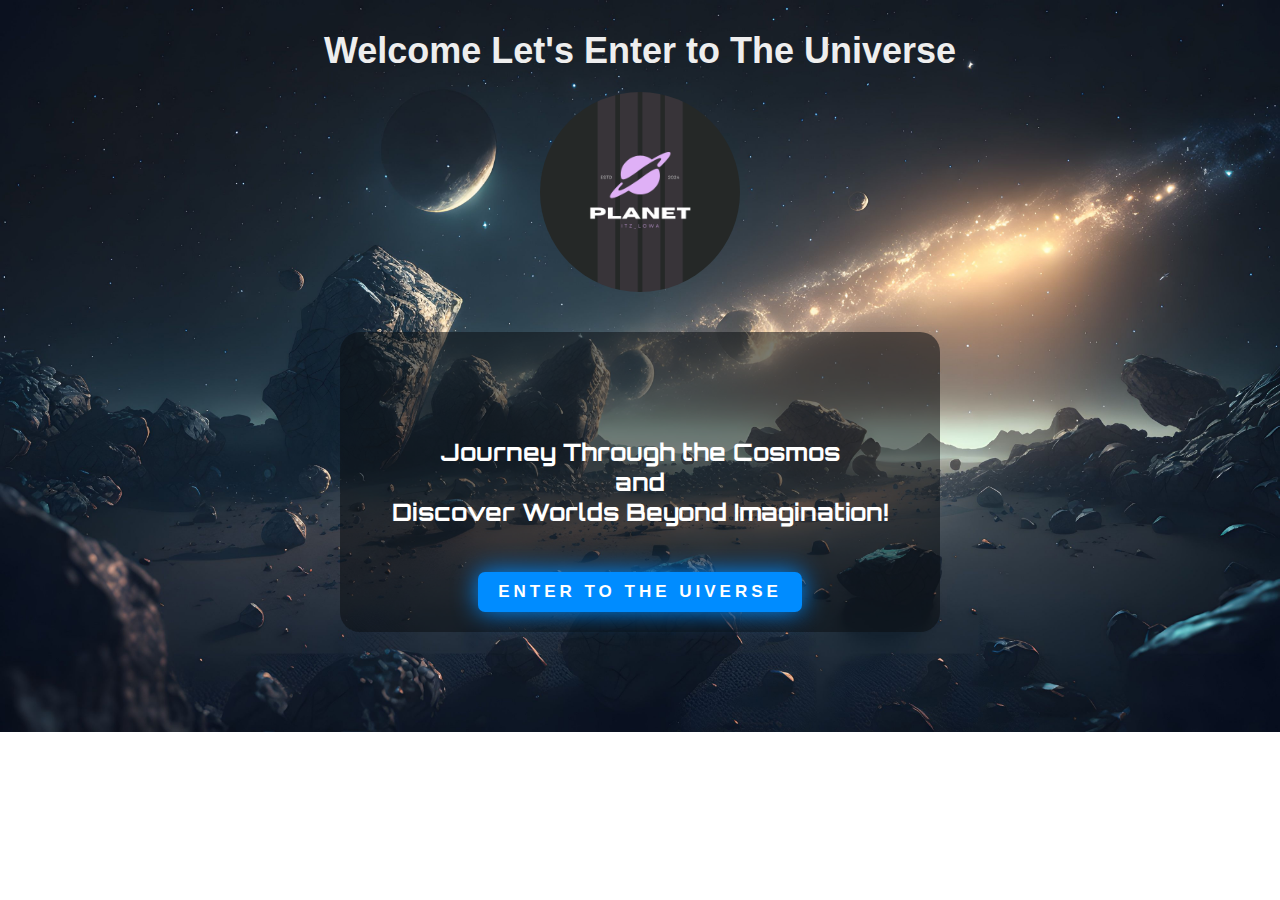
<file: index.html>
<!DOCTYPE html>
<html lang="en">

<head>
    <meta charset="UTF-8">
    <meta name="viewport" content="width=device-width, initial-scale=1.0">
    <title>welcome</title>
    <link rel="stylesheet" href="style.css">
    <link rel="icon" href="Space.png">
    <link rel="preconnect" href="https://fonts.googleapis.com">
    <link rel="preconnect" href="https://fonts.gstatic.com" crossorigin>
    <link href="https://fonts.googleapis.com/css2?family=Orbitron:wght@400..900&display=swap" rel="stylesheet">



    <style>
        @keyframes fadeIn {
            from {
                opacity: 0;
            }

            to {
                opacity: 1;
            }
        }

        .welcomeMsg {
            animation: fadeIn 2s ease-out;
        }

        .body {
            animation: fadeIn 2s ease-out;
        }

        .animate {
            opacity: 0;
            transform: translateY(20px);
            transition: opacity 0.5s ease, transform 0.5s ease;
        }
    </style>





</head>

<body class="body" id="bdy">
    <div class="welcomeMsg">
        <div class="title">Welcome Let's Enter to The Universe
        </div>
        <br>




    </div>
    <br>
    <div class="companylogo">
        <img src="Space.png" alt="space PVT LTD " class="logo">
    </div>

    <div class="home">
        <div class="hometitle">
            <h2>Journey Through the Cosmos <br>and <br>Discover Worlds Beyond Imagination!</h2>
        </div>


    </div>


    <br>

    </div>
    <br><br>
    <div class="buttonUniverse">
        <a href="page.html" id="myLink">

            <button class="shadow__btn" id="enterbtn">
                Enter to the uiverse
            </button>

        </a>

    </div>





    <script>

        window.onload = function () {

            alert("Welcome! This page is not fully responsive. The recommended resolution is 1660*1050. Can't get the best experience with any other resolution");



            var welcomeMsg = document.querySelector('.welcomeMsg');
            welcomeMsg.classList.add('animate');
            welcomeMsg.style.opacity = 1;
            welcomeMsg.style.transform = 'translateY(0)';
        };

    </script>
</body>

</html>
</file>
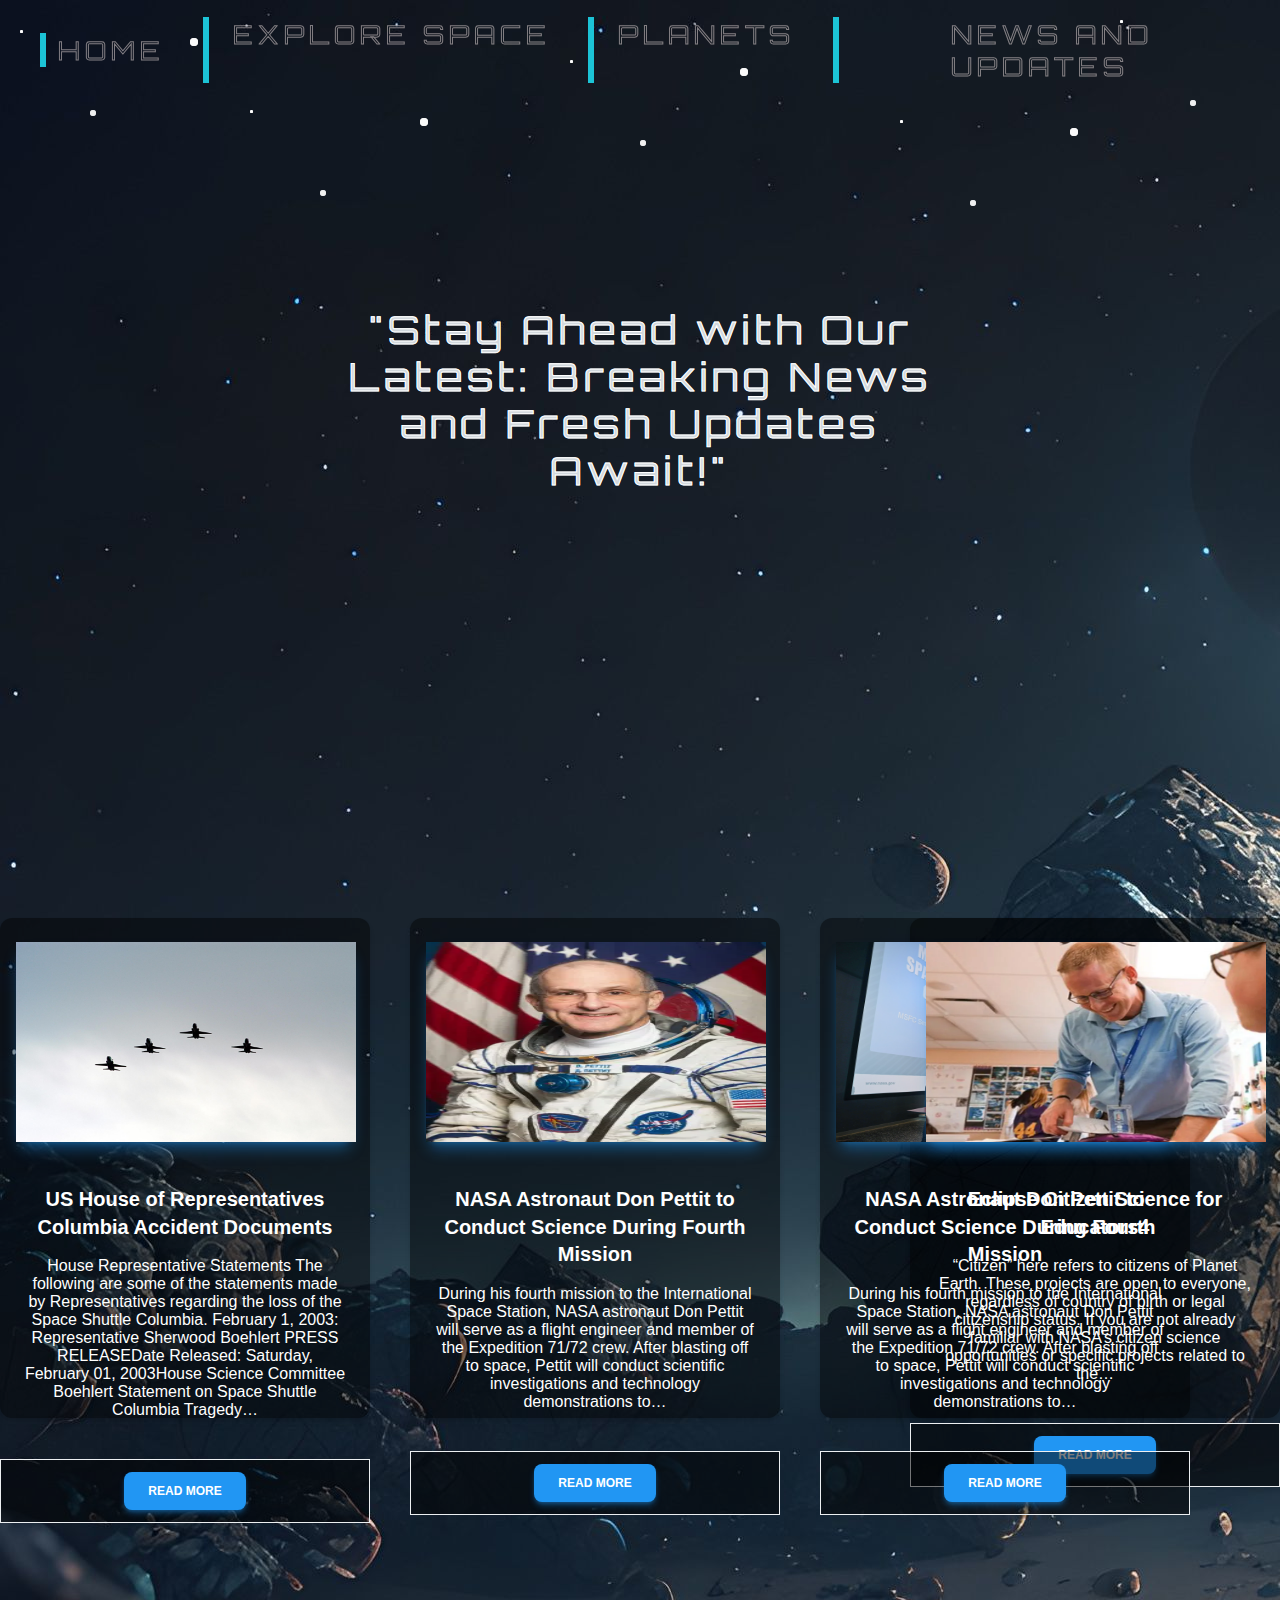
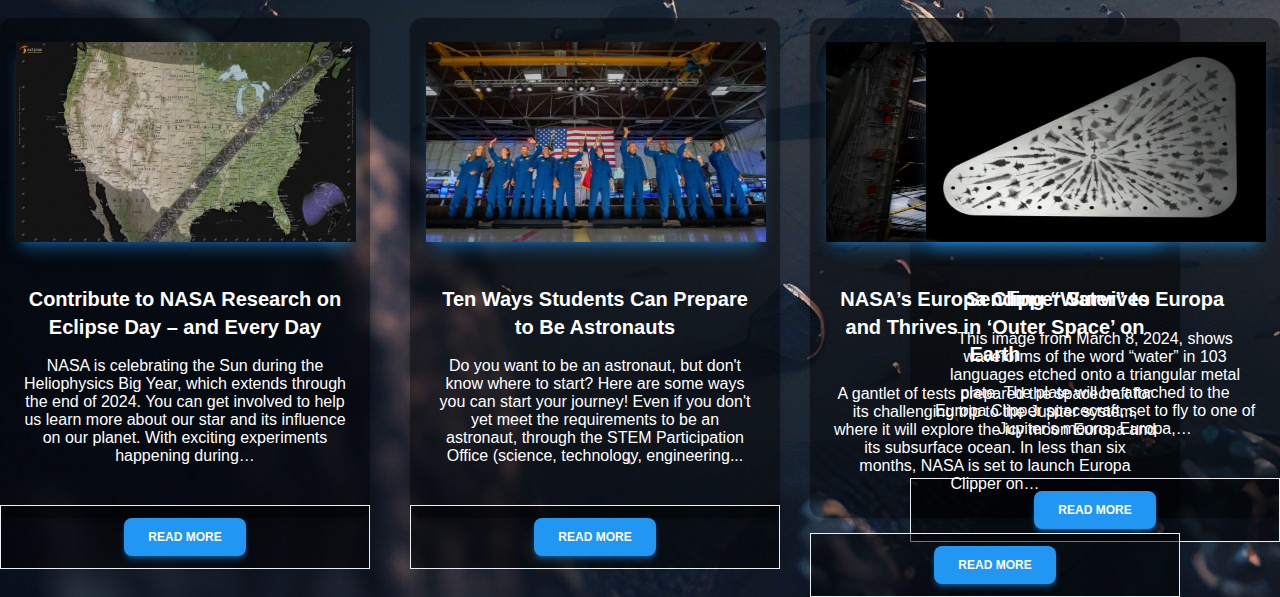
<file: news_update.html>
<!DOCTYPE html>
<html lang="en">

<head>
    <meta charset="UTF-8">
    <meta name="viewport" content="width=device-width, initial-scale=1.0">
    <title>News&updates</title>
    <link rel="stylesheet" href="style4.css">
    <link rel="icon" href="Space.png">
    <link rel="preconnect" href="https://fonts.googleapis.com">
    <link rel="preconnect" href="https://fonts.gstatic.com" crossorigin>
    <link href="https://fonts.googleapis.com/css2?family=Orbitron:wght@400..900&display=swap" rel="stylesheet">


</head>

<body class="body">
    <div class="navigation">
        <ol class="ol">
            <li>
                <a href="index.html" id="button1">
                    <button class="button1" data-text="Awesome" id="button1">
                        <span class="actual-text1">&nbsp;Home&nbsp;</span>
                        <span aria-hidden="true" class="hover-text1">&nbsp;Home&nbsp;</span>
                    </button>

                </a>

            </li>


            <li>
                <a href="page.html
                " class="smoothscroll">
                    <button class="button2" data-text="Awesome">
                        <span class="actual-text2">&nbsp;Explore Space &nbsp;</span>
                        <span aria-hidden="true" class="hover2-text2">&nbsp;Explore Space &nbsp;</span>
                    </button>
                </a>

            </li>

            <li>
                <a href="planet_earth.html">
                    <button class="button3" data-text="Awesome">
                        <span class="actual-text3">&nbsp;Planets &nbsp;</span>
                        <span aria-hidden="true" class="hover3-text3">&nbsp;Planets and Moons&nbsp;</span>
                    </button>
                </a>

            </li>
            <li>
                <a href="news_update.html">
                    <button class="button4" data-text="Awesome">
                        <span class="actual-text4">&nbsp;News and Updates&nbsp;</span>
                        <span aria-hidden="true" class="hover4-text4">&nbsp;News and Updates &nbsp;</span>
                    </button>
                </a>
            </li>
        </ol>
    </div>

    <div class="box-of-star1">
        <div class="star star-position1"></div>
        <div class="star star-position2"></div>
        <div class="star star-position3"></div>
        <div class="star star-position4"></div>
        <div class="star star-position5"></div>
        <div class="star star-position6"></div>
        <div class="star star-position7"></div>
    </div>
    <div class="box-of-star2">
        <div class="star star-position1"></div>
        <div class="star star-position2"></div>
        <div class="star star-position3"></div>
        <div class="star star-position4"></div>
        <div class="star star-position5"></div>
        <div class="star star-position6"></div>
        <div class="star star-position7"></div>
    </div>
    <div class="box-of-star3">
        <div class="star star-position1"></div>
        <div class="star star-position2"></div>
        <div class="star star-position3"></div>
        <div class="star star-position4"></div>
        <div class="star star-position5"></div>
        <div class="star star-position6"></div>
        <div class="star star-position7"></div>
    </div>
    <div class="box-of-star4">
        <div class="star star-position1"></div>
        <div class="star star-position2"></div>
        <div class="star star-position3"></div>
        <div class="star star-position4"></div>
        <div class="star star-position5"></div>
        <div class="star star-position6"></div>
        <div class="star star-position7"></div>
    </div>

    <!-- Home -->
    <div class="home">

        <div class="slogan">
            <span>"Stay Ahead with Our Latest: Breaking News and Fresh Updates Await!"</span>
            <span>"Stay Ahead with Our Latest: Breaking News and Fresh Updates Await!"</span>
        </div>
    </div>
    <br>
    <!-- news -->
    <!-- 1st news -->


    <div class="card">
        <div class="header">
            <img src="nasa1.png" alt="" class="img1">
        </div>
        <div class="info">
            <p class="title">US House of Representatives Columbia Accident Documents</p>
            <p>House Representative Statements The following are some of the statements made by Representatives
                regarding the loss of the Space Shuttle Columbia. February 1, 2003: Representative Sherwood Boehlert
                PRESS RELEASEDate Released: Saturday, February 01, 2003House Science Committee Boehlert Statement on
                Space Shuttle Columbia Tragedy…
            </p>
        </div>
        <div class="footer">

            <a href="https://www.nasa.gov/history/us-house-of-representatives-columbia-accident-documents/"><button
                    type="button" class="action">Read more </button></a>
        </div>

    </div>

    <div class="card2">
        <div class="header">
            <img src="nasa2.png" alt="" class="img1">
        </div>
        <div class="info">
            <p class="title">NASA Astronaut Don Pettit to Conduct Science During Fourth Mission</p>
            <p>During his fourth mission to the International Space Station, NASA astronaut Don Pettit will serve as a
                flight engineer and member of the Expedition 71/72 crew. After blasting off to space, Pettit will
                conduct scientific investigations and technology demonstrations to…
            </p>
        </div>
        <div class="footer">

            <a
                href="https://www.nasa.gov/news-release/nasa-astronaut-don-pettit-to-conduct-science-during-fourth-mission/"><button
                    type="button" class="action">Read more </button></a>
        </div>

    </div>

    <div class="card4">
        <div class="header">
            <img src="nasa3.png" alt="" class="img1">
        </div>
        <div class="info">
            <p class="title">NASA Astronaut Don Pettit to Conduct Science During Fourth Mission</p>
            <p>During his fourth mission to the International Space Station, NASA astronaut Don Pettit will serve as a
                flight engineer and member of the Expedition 71/72 crew. After blasting off to space, Pettit will
                conduct scientific investigations and technology demonstrations to…
            </p>
        </div>
        <div class="footer">

            <a href="https://www.nasa.gov/centers-and-facilities/marshall/the-marshall-star-for-march-27-2024/"><button
                    type="button" class="action">Read more </button></a>
        </div>

    </div>

    <div class="card5">
        <div class="header">
            <img src="nasa4.png" alt="" class="img1">
        </div>
        <div class="info">
            <p class="title">Eclipse Citizen Science for Educators4</p>
            <p>“Citizen” here refers to citizens of Planet Earth. These projects are open to everyone, regardless of
                country of birth or legal citizenship status. If you are not already familiar with NASA’s citizen
                science opportunities or specific projects related to the…</p>
        </div>
        <div class="footer">

            <a href="https://science.nasa.gov/solar-system/skywatching/eclipse-citizen-science-for-educators/"><button
                    type="button" class="action">Read more </button></a>
        </div>

    </div>
    <div class="card6">
        <div class="header">
            <img src="nasa5.png" alt="" class="img1">
        </div>
        <div class="info">
            <p class="title">Contribute to NASA Research on Eclipse Day – and Every Day</p>
            <p>NASA is celebrating the Sun during the Heliophysics Big Year, which extends through the end of 2024. You
                can get involved to help us learn more about our star and its influence on our planet. With exciting
                experiments happening during…
            </p>
        </div>
        <div class="footer">

            <a
                href="https://science.nasa.gov/solar-system/skywatching/contribute-to-nasa-research-on-eclipse-day-and-every-day/"><button
                    type="button" class="action">Read more </button></a>
        </div>

    </div>
    <div class="card7">
        <div class="header">
            <img src="nasa6.png" alt="" class="img1">
        </div>
        <div class="info">
            <p class="title">Ten Ways Students Can Prepare to Be Astronauts</p>
            <p>Do you want to be an astronaut, but don't know where to start? Here are some ways you can start your
                journey! Even if you don't yet meet the requirements to be an astronaut, through the STEM Participation
                Office (science, technology, engineering...
            </p>
        </div>
        <div class="footer">

            <a
                href="https://www.nasa.gov/learning-resources/diez-maneras-en-que-los-estudiantes-pueden-prepararse-para-serastronautas/"><button
                    type="button" class="action">Read more </button></a>
        </div>

    </div>
    <div class="card8">
        <div class="header">
            <img src="nasa7.png" alt="" class="img1">
        </div>
        <div class="info">
            <p class="title">NASA’s Europa Clipper Survives and Thrives in ‘Outer Space’ on Earth</p>
            <p>A gantlet of tests prepared the spacecraft for its challenging trip to the Jupiter system, where it will
                explore the icy moon Europa and its subsurface ocean. In less than six months, NASA is set to launch
                Europa Clipper on…
            </p>
        </div>
        <div class="footer">

            <a
                href="https://www.nasa.gov/missions/europa-clipper/nasas-europa-clipper-survives-and-thrives-in-outer-space-on-earth/"><button
                    type="button" class="action">Read more </button></a>
        </div>

    </div>

    <div class="card9">
        <div class="header">
            <img src="nasa8.png" alt="" class="img1">
        </div>
        <div class="info">
            <p class="title">
                Sending “Water” to Europa</p>
            <p>This image from March 8, 2024, shows waveforms of the word “water” in 103 languages etched onto a
                triangular metal plate. The plate will be attached to the Europa Clipper spacecraft, set to fly to one
                of Jupiter’s moons, Europa,…
            </p>
        </div>
        <div class="footer">

            <a href="https://www.nasa.gov/image-article/sending-water-to-europa/"><button type="button"
                    class="action">Read more </button></a>
        </div>

    </div>





    <script>
        window.onload = function () {
            
            alert("Welcome! This page is not fully responsive. The recommended resolution is 1660*1050. Can't get the best experience with any other resolution");
        };

    </script>



</body>

</html>
</file>
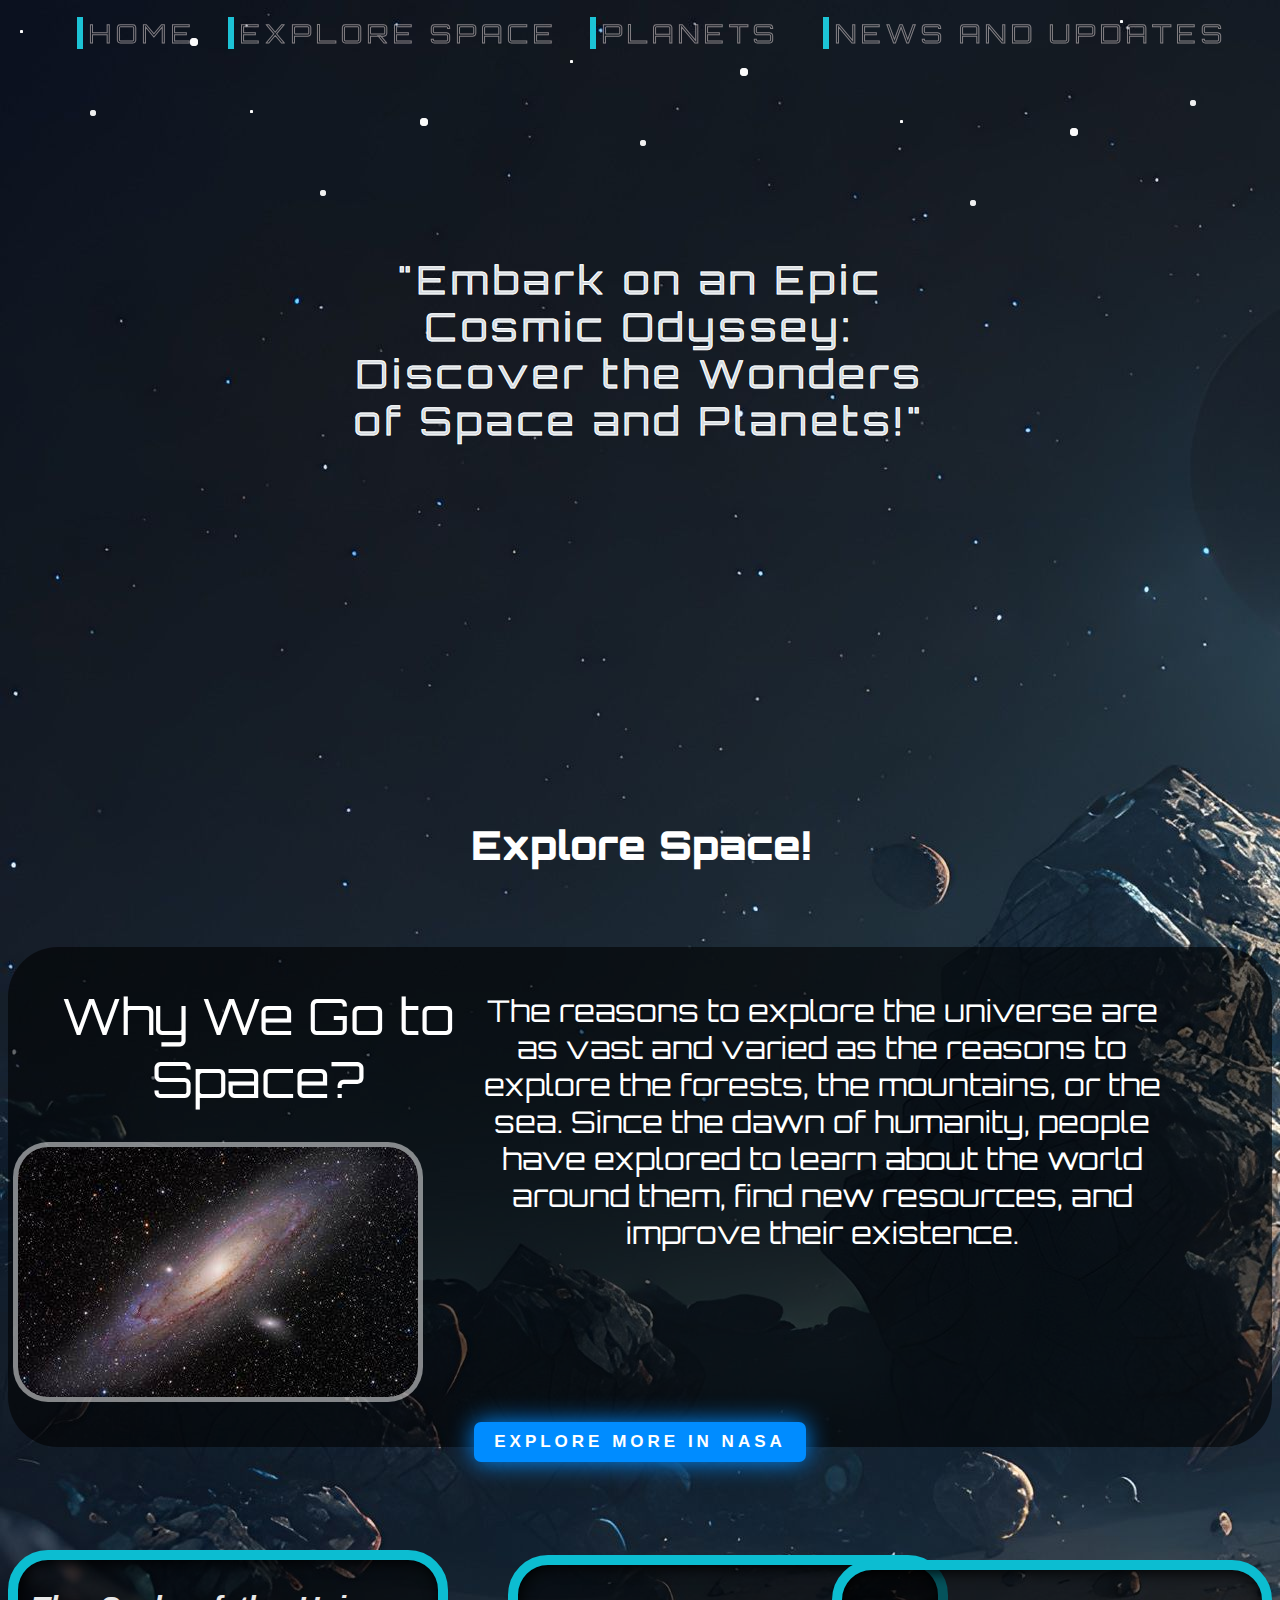
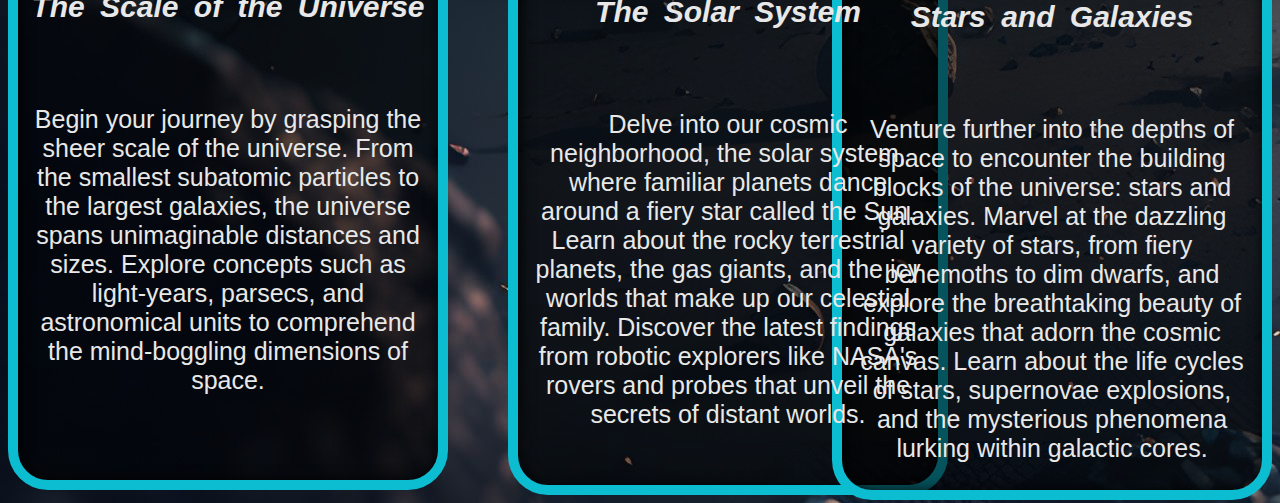
<file: page.html>
<!DOCTYPE html>
<html lang="en">

<head>
    <meta charset="UTF-8">
    <meta name="viewport" content="width=device-width, initial-scale=1.0">
    <title>Space and palnet</title>

    <link rel="stylesheet" href="style2,.css">
    <link rel="icon" href="Space.png">
    <link rel="preconnect" href="https://fonts.googleapis.com">
    <link rel="preconnect" href="https://fonts.gstatic.com" crossorigin>
    <link href="https://fonts.googleapis.com/css2?family=Orbitron:wght@400..900&display=swap" rel="stylesheet">
</head>

<body class="bdypage">
    <h1 id="welcome"></h1>

    <div class="hiddendiv" id="hiddendiv">
        <div class="navigation">
            <ol class="ol">
                <li>
                    <a href="index.html" id="button1">
                        <button class="button1" data-text="Awesome" id="button1">
                            <span class="actual-text1">&nbsp;Home&nbsp;</span>
                            <span aria-hidden="true" class="hover-text1">&nbsp;Home&nbsp;</span>
                        </button>

                    </a>

                </li>


                <li>
                    <a href="#explore" class="smoothscroll">
                        <button class="button2" data-text="Awesome">
                            <span class="actual-text2">&nbsp;Explore Space&nbsp;</span>
                            <span aria-hidden="true" class="hover2-text2">&nbsp;Explore Space &nbsp;</span>
                        </button>
                    </a>

                </li>

                <li>
                    <a href="planet_earth.html">
                        <button class="button3" data-text="Awesome">
                            <span class="actual-text3">&nbsp;Planets &nbsp;</span>
                            <span aria-hidden="true" class="hover3-text3">&nbsp;Planets and Moons&nbsp;</span>
                        </button>
                    </a>

                </li>
                <li>
                    <a href="news_update.html">
                        <button class="button4" data-text="Awesome">
                            <span class="actual-text4">&nbsp;News and Updates&nbsp;</span>
                            <span aria-hidden="true" class="hover4-text4">&nbsp;News and Updates &nbsp;</span>
                        </button>
                    </a>
                </li>
            </ol>
        </div>

        <div class="box-of-star1">
            <div class="star star-position1"></div>
            <div class="star star-position2"></div>
            <div class="star star-position3"></div>
            <div class="star star-position4"></div>
            <div class="star star-position5"></div>
            <div class="star star-position6"></div>
            <div class="star star-position7"></div>
        </div>
        <div class="box-of-star2">
            <div class="star star-position1"></div>
            <div class="star star-position2"></div>
            <div class="star star-position3"></div>
            <div class="star star-position4"></div>
            <div class="star star-position5"></div>
            <div class="star star-position6"></div>
            <div class="star star-position7"></div>
        </div>
        <div class="box-of-star3">
            <div class="star star-position1"></div>
            <div class="star star-position2"></div>
            <div class="star star-position3"></div>
            <div class="star star-position4"></div>
            <div class="star star-position5"></div>
            <div class="star star-position6"></div>
            <div class="star star-position7"></div>
        </div>
        <div class="box-of-star4">
            <div class="star star-position1"></div>
            <div class="star star-position2"></div>
            <div class="star star-position3"></div>
            <div class="star star-position4"></div>
            <div class="star star-position5"></div>
            <div class="star star-position6"></div>
            <div class="star star-position7"></div>
        </div>

        <!-- Home -->
        <div class="home">

            <div class="slogan">
                <span>"Embark on an Epic Cosmic Odyssey: Discover the Wonders of Space and Planets!"</span>
                <span>"Embark on an Epic Cosmic Odyssey: Discover the Wonders of Space and Planets!"</span>
            </div>
        </div>
        <br>

        <div>
            <h2 id="name"> </h2>
        </div>

        <!-- explore space -->

        <section id="explore">
            <div class="exploreSpace">
                <div class="exploreTitle">
                    <h1><strong>Explore Space!</strong></h1>
                    <br><br>
                    <div class="content">
                        <div class="contentTopic">
                            Why We Go to <br> Space?


                        </div>

                        <div class="card">
                            <img src="OIP (1).jpg" />

                            <div class="card__content">
                                <p class="card__title">Little About Universe</p>
                                <p class="card__description">The exploration of space is a testament to humanity's
                                    curiosity, ingenuity, and spirit of adventure. As we gaze into the heavens, let us
                                    remember that the cosmos is not merely a realm of scientific inquiry but also a
                                    source
                                    of wonder, inspiration, and endless possibilities. Join us in our journey to explore
                                    the
                                    mysteries beyond and embrace the infinite wonders of space.</p>
                            </div>
                        </div>


                        <br>
                        <div class="contentFacts">
                            <p>The reasons to explore the universe are as vast and varied as the reasons to explore the
                                forests, the mountains, or the sea. Since the dawn of humanity, people have explored to
                                learn about the world around them, find new resources, and improve their existence.
                            </p>
                        </div>
                        <a href="https://www.nasa.gov/">

                            <button class="Nasa__btn">
                                Explore more in Nasa
                            </button>
                        </a>



                    </div>

                </div>

                <!-- more facts about universe -->

                <div class="cardScale">
                    <div>
                        <i>
                            <h1 style="word-spacing: 7px; font-size: 30px; ">
                                The Scale of the Universe
                            </h1>
                        </i>
                    </div>
                    <br>
                    <br>
                    <div>
                        <p style="font-size: 25px;">
                            Begin your journey by grasping the sheer scale of the universe. From the smallest subatomic
                            particles to the largest galaxies, the universe spans unimaginable distances and sizes.
                            Explore
                            concepts such as light-years, parsecs, and astronomical units to comprehend the
                            mind-boggling
                            dimensions of space.
                        </p>
                    </div>
                </div>

                <div class="cardSolar">
                    <div>
                        <i>
                            <h1 style="word-spacing: 7px; font-size: 30px; ">
                                The Solar System
                            </h1>
                        </i>

                    </div>
                    <br>
                    <br>
                    <div>
                        <p style="font-size: 25px;">
                            Delve into our cosmic neighborhood, the solar system, where familiar planets dance around a
                            fiery star called the Sun. Learn about the rocky terrestrial planets, the gas giants, and
                            the
                            icy worlds that make up our celestial family. Discover the latest findings from robotic
                            explorers like NASA's rovers and probes that unveil the secrets of distant worlds.
                        </p>
                    </div>
                </div>

                <div class="cardStars">
                    <div>
                        <i>
                            <h1 style="word-spacing: 7px; font-size: 30px; ">
                                Stars and Galaxies
                            </h1>
                        </i>

                    </div>
                    <br>
                    <br>
                    <div>
                        <p style="font-size: 25px;">
                            Venture further into the depths of space to encounter the building blocks of the universe:
                            stars and galaxies. Marvel at the dazzling variety of stars, from fiery behemoths to dim
                            dwarfs, and explore the breathtaking beauty of galaxies that adorn the cosmic canvas. Learn
                            about the life cycles of stars, supernovae explosions, and the mysterious phenomena lurking
                            within galactic cores.
                        </p>
                    </div>
                </div>
            </div>
        </section>
    </div>




    <script>
        window.onload = function () {

            alert("Welcome! This page is not fully responsive. The recommended resolution is 1660*1050. Can't get the best experience with any other resolution");
        };

    </script>
</body>

</html>
</file>
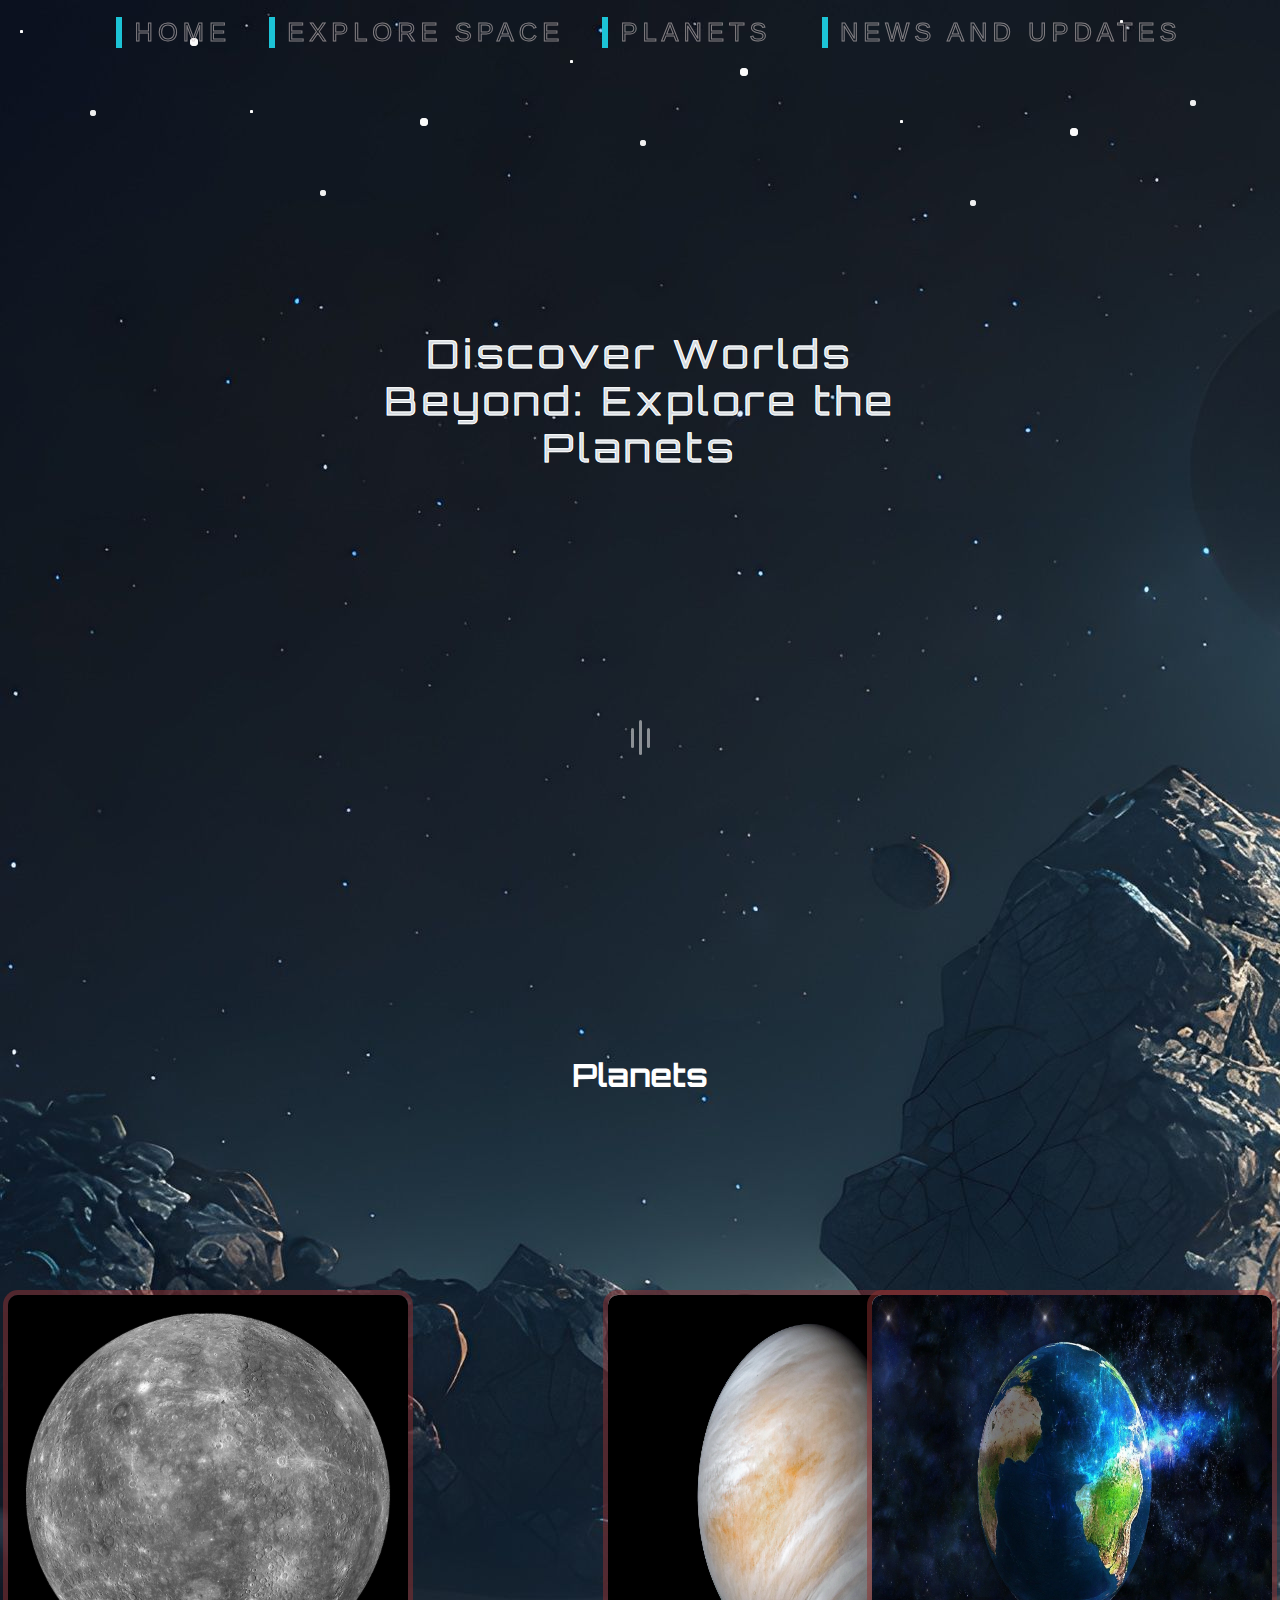
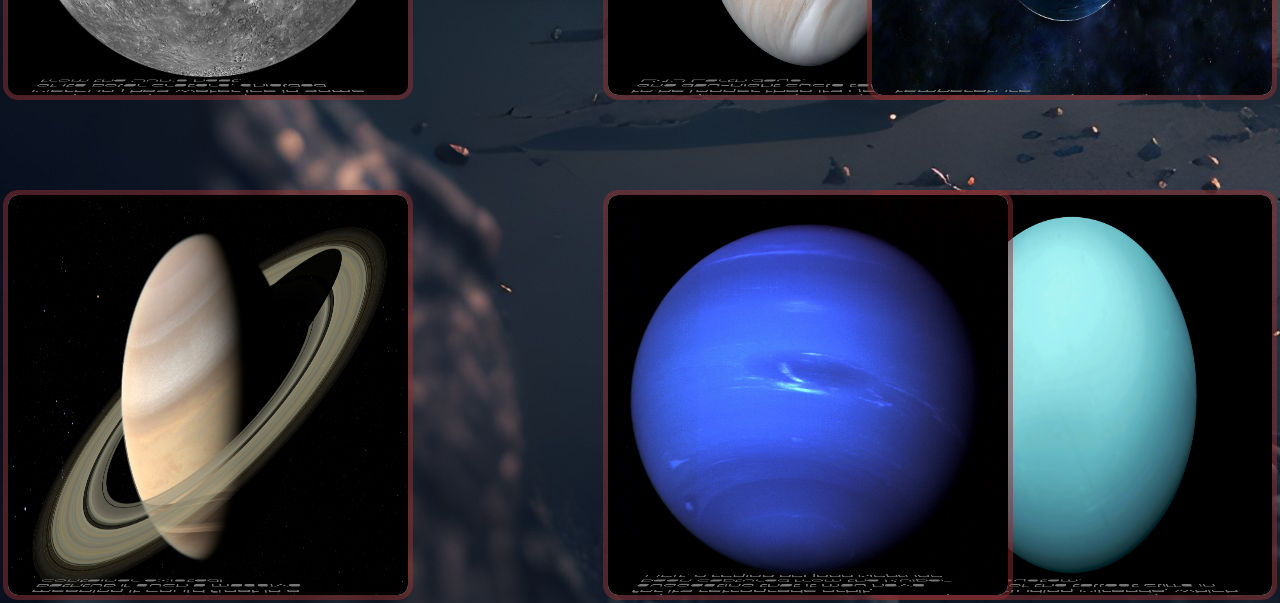
<file: planet_earth.html>
<!DOCTYPE html>
<html lang="en">

<head>
    <meta charset="UTF-8">
    <meta name="viewport" content="width=device-width, initial-scale=1.0">
    <title>Planets </title>
    <link rel="stylesheet" href="style3.css">
    <link rel="icon" href="Space.png">
    <link rel="preconnect" href="https://fonts.googleapis.com">
    <link rel="preconnect" href="https://fonts.gstatic.com" crossorigin>
    <link href="https://fonts.googleapis.com/css2?family=Orbitron:wght@400..900&display=swap" rel="stylesheet">


</head>

<body class="body" id="body">
    <div class="navigation">
        <ol class="ol">
            <li>
                <a href="index.html" id="button1">
                    <button class="button1" data-text="Awesome" id="button1">
                        <span class="actual-text1">&nbsp;Home&nbsp;</span>
                        <span aria-hidden="true" class="hover-text1">&nbsp;Home&nbsp;</span>
                    </button>

                </a>

            </li>


            <li>
                <a href="page.html">
                    <button class="button2" data-text="Awesome">
                        <span class="actual-text2">&nbsp;Explore Space&nbsp;</span>
                        <span aria-hidden="true" class="hover2-text2">&nbsp;Explore Space &nbsp;</span>
                    </button>
                </a>

            </li>

            <li>
                <a href="planet_earth.html">
                    <button class="button3" data-text="Awesome">
                        <span class="actual-text3">&nbsp;Planets &nbsp;</span>
                        <span aria-hidden="true" class="hover3-text3">&nbsp;Planets and Moons&nbsp;</span>
                    </button>
                </a>

            </li>
            <li>
                <a href="news_update.html">
                    <button class="button4" data-text="Awesome">
                        <span class="actual-text4">&nbsp;News and Updates&nbsp;</span>
                        <span aria-hidden="true" class="hover4-text4">&nbsp;News and Updates &nbsp;</span>
                    </button>
                </a>
            </li>
        </ol>
    </div>
    <div class="box-of-star1">
        <div class="star star-position1"></div>
        <div class="star star-position2"></div>
        <div class="star star-position3"></div>
        <div class="star star-position4"></div>
        <div class="star star-position5"></div>
        <div class="star star-position6"></div>
        <div class="star star-position7"></div>
    </div>
    <div class="box-of-star2">
        <div class="star star-position1"></div>
        <div class="star star-position2"></div>
        <div class="star star-position3"></div>
        <div class="star star-position4"></div>
        <div class="star star-position5"></div>
        <div class="star star-position6"></div>
        <div class="star star-position7"></div>
    </div>
    <div class="box-of-star3">
        <div class="star star-position1"></div>
        <div class="star star-position2"></div>
        <div class="star star-position3"></div>
        <div class="star star-position4"></div>
        <div class="star star-position5"></div>
        <div class="star star-position6"></div>
        <div class="star star-position7"></div>
    </div>
    <div class="box-of-star4">
        <div class="star star-position1"></div>
        <div class="star star-position2"></div>
        <div class="star star-position3"></div>
        <div class="star star-position4"></div>
        <div class="star star-position5"></div>
        <div class="star star-position6"></div>
        <div class="star star-position7"></div>
    </div>

    <div class="slogan">
        <span>Discover Worlds Beyond: Explore the Planets </span>
        <span>Discover Worlds Beyond: Explore the Planets</span>
    </div>
    <br>
    <div class="loader">
        <span class="bar"></span>
        <span class="bar"></span>
        <span class="bar"></span>
    </div>

    <div style="margin-top: 300px; width: 100%; text-align: center;">
        <h1 style="color: white;">Planets</h1>
    </div>

    <div class="card">
        <img src="R.jpg" alt="" style="width: 400px;  ">
        <div class="card__content">
            <p class="card__title">Mercury</p>
            <br>
            <p class="card__description">Mercury is the closest planet to the Sun and experiences extreme temperature
                variations, ranging from scorching hot to freezing cold.</p>
            <br>
            <p class=" card__description"> It has the shortest orbit around the Sun, completing one orbit every 88 Earth
                days.</p>
            <br>
            <p class="card__description">Despite its proximity to the Sun, Mercury has water ice in some of its polar
                craters, shielded from the Sun's heat.</p>
        </div>
    </div>


    <div class="card2">
        <img src="Rvenus(1).jpg" alt="" style="width: 400px; height: 400px;  ">
        <div class="card__content">
            <p class="card__title">Venus</p>
            <br>
            <p class="card__description">Venus is often called Earth's "sister planet" due to its similar size and
                composition.</p>
            <br>
            <p class=" card__description"> It has a thick, toxic atmosphere composed mainly of carbon dioxide, with
                clouds of sulfuric acid.
            </p>
            <br>
            <p class="card__description">Venus rotates on its axis very slowly, causing a day on Venus to be longer than
                its year, with one day-night cycle taking about 243 Earth days.</p>
        </div>
    </div>

    <div class="card3">
        <img src="earth(1).jpg" alt="" style="width: 400px; height: 400px;  ">
        <div class="card__content">
            <p class="card__title">Earth</p>
            <br>
            <p class="card__description">Earth is the only planet known to support life, with a diverse range of
                ecosystems and habitats.</p>
            <br>
            <p class=" card__description"> It is the fifth-largest planet in the solar system and the third planet from
                the Sun.
            </p>
            <br>
            <p class="card__description">Earth's atmosphere protects life by filtering out harmful solar radiation and
                regulating temperature.</p>
        </div>
    </div>



    <div class="card4">
        <img src="sat2.png" alt="" style="width: 400px; height: 400px;  ">
        <div class="card__content">
            <p class="card4__title">Saturn</p>
            <br>
            <p class="card4__description"> Saturn is famous for its beautiful rings, which are made up of countless icy
                particles ranging in size from tiny grains to large boulders.</p>
            <br>
            <p class=" card4__description"> It has the second-largest moon system in the solar system, with over 80
                confirmed moons. </p>
            <br>
            <p class="card4__description">Saturn is less dense than water, meaning it could float in a bathtub if such a
                massive container existed!</p>
        </div>
    </div>




    <div class="card3">
        <img src="uraen.png" alt="" style="width: 400px; height: 400px;  ">
        <div class="card__content">
            <p class="card__title">Earth</p>
            <br>
            <p class="card__description">Uranus is unique among the planets because it rotates on its side, possibly due
                to a collision early in its history</p>
            <br>
            <p class=" card__description"> It has a pale blue color due to methane in its atmosphere, which absorbs red
                light.
            </p>
            <br>
            <p class="card__description">Uranus has a system of faint rings and a diverse range of moons, including
                Miranda, which has some of the tallest cliffs in the solar system.</p>
        </div>
    </div>

    <div class="card5">
        <img src="nept.png" alt="" style="width: 400px; height: 400px;  ">
        <div class="card__content">
            <p class="card__title">Neptune</p>
            <br>
            <p class="card__description">Neptune is the farthest planet from the Sun and the fourth-largest planet by
                diameter.</p>
            <br>
            <p class=" card__description"> It has the strongest winds in the solar system, with gusts reaching speeds of
                up to 1,500 miles per hour (2,400 kilometers per hour).</p>
            <br>
            <p class="card__description">Neptune's moon Triton is unique for its retrograde orbit, suggesting that it
                may have been captured from the Kuiper Belt, a region beyond Neptune.</p>
        </div>
    </div>






    <script>
        window.onload = function () {

            alert("Welcome! This page is not fully responsive. The recommended resolution is 1660*1050. Can't get the best experience with any other resolution");
        };

    </script>
</body>

</html>
</file>
<file: style.css>
.body {
    background-image: url(uwp3520884.jpeg);
    background-repeat: no-repeat;
    font-family:"Orbitron", sans-serif;
    background-size: cover;
    margin: 0%;
    overflow: hidden;
    
    



}
.eneterUniverse{
    color: aliceblue;
    width: 100%;
    justify-content: center;
    align-items: center;
    display: flex;
    margin-top: -70px;

}
.welcomeMsg{
  align-items: center;
  justify-content: center;
  display: flex;

}
.form {
    background-color:red;
    border-radius: 20px;
    box-sizing: border-box;
    height: 500px;
    padding: 20px;
    width: 320px;
  }
  
  .title {
    color: #eee;
    font-family: sans-serif;
    font-size: 36px;
    font-weight: 600;
    margin-top: 30px;
  }
  
  .subtitle {
    color: #eee;
    font-family: sans-serif;
    font-size: 16px;
    font-weight: 600;
    margin-top: 10px;
  }
  
  .input-container {
    height: 50px;
    position: relative;
    width: 300px;

  }
  
  .ic1 {
    margin-top: 40px;
  }
  
  .ic2 {
    margin-top: 30px;
  }
  
  .input {
    background-color: #303245;
    border-radius: 12px;
    border: 0;
    box-sizing: border-box;
    color: #eee;
    font-size: 18px;
    height: 100%;
    outline: 0;
    padding: 4px 20px 0;
    width: 100%;
  }
  .buttonUniverse{
    align-items: center;
    justify-content: center;
    display: flex;
    margin-top: -170px;
  }
  
  
  
  .iLabel {
    color: #65657b;
    font-family: sans-serif;
    left: 20px;
    line-height: 14px;
    pointer-events: none;
    position: absolute;
    transform-origin: 0 50%;
    transition: transform 200ms, color 200ms;
    top: 20px;
  }
  
  .input:focus ~ .cut {
    transform: translateY(8px);
  }
  
  .input:focus ~ .iLabel {
    transform: translateY(-30px) translateX(10px) scale(0.75);
  }
  
  .input:not(:focus) ~ .iLabel {
    color: #808097;
  }
  
  .input:focus ~ .iLabel {
    color: #dc2f55;
  }
  
  .submit {
    background-color: #08d;
    border-radius: 12px;
    border: 0;
    box-sizing: border-box;
    color: #eee;
    cursor: pointer;
    font-size: 18px;
    height: 50px;
    margin-top: 38px;
    text-align: center;
    width: 100%;
  }
  
  .submit:active {
    background-color: #06b;
  }







.home {

    width: 100%;
    height: 400px;
    margin-top: -10px;
    align-items: center;
    justify-content: center;
    display: flex;
}

.hometitle {
    background-color: rgba(11, 15, 19, 0.548);
    width: 600px;
    height: 300px;
    text-align: center;
    justify-content: center;
    display: flex;
    align-items: center;
    font-family:"Orbitron", sans-serif;
    color: white;
    border-radius: 20px;
}

.thebtn {
    width: 100%;
    align-items: center;
    justify-content: center;
    display: flex;
}

.shadow__btn {
    padding: 10px 20px;
    border: none;
    font-size: 17px;
    color: #fff;
    border-radius: 7px;
    letter-spacing: 4px;
    font-weight: 700;
    text-transform: uppercase;
    transition: 0.5s;
    transition-property: box-shadow;

}

.shadow__btn {
    background: rgb(0, 140, 255);
    box-shadow: 0 0 25px rgb(0, 140, 255);
}

.shadow__btn:hover {
    box-shadow: 0 0 5px rgb(0, 140, 255),
        0 0 25px rgb(0, 140, 255),
        0 0 50px rgb(0, 140, 255),
        0 0 100px rgb(0, 140, 255);
}

.load {
    position: relative;
    animation: rotate 4s linear infinite;
    --color: yellow;
    --scale: 0.4;
}

.center {
    height: calc(var(--scale) * 10em);
    width: calc(var(--scale) * 10em);
    transition: background-color 2s linear, box-shadow 2s linear;
    background-color: var(--color);
    border-radius: 50%;
    box-shadow: 0 0 calc(var(--scale) * 3em) var(--color);
}

.ray {
    position: absolute;
    height: calc(var(--scale) * 3em);
    width: calc(var(--scale) * 0.5em);
    transition: background-color 2s ease-in-out, box-shadow 2s ease-in-out;
    box-shadow: 0 0 calc(var(--scale) * 1em) var(--color);
    background-color: var(--color);
}

.r-1 {
    margin-left: calc(var(--scale) * 4.75em);
    margin-top: calc(var(--scale) * 1em);
}

.r-2 {
    margin-left: calc(var(--scale) * 12.25em);
    margin-top: calc(var(--scale) * -6.25em);
    transform: rotate(90deg);
}

.r-3 {
    margin-left: calc(var(--scale) * 4.75em);
    margin-top: calc(var(--scale) * -14em);
}

.r-4 {
    margin-left: calc(var(--scale) * -2.75em);
    margin-top: calc(var(--scale) * -6.25em);
    transform: rotate(90deg);
}

.r-5 {
    margin-left: calc(var(--scale) * -0.5em);
    margin-top: calc(var(--scale) * -1em);
    transform: rotate(45deg);
}

.r-6 {
    margin-left: calc(var(--scale) * 9.75em);
    margin-top: calc(var(--scale) * -1em);
    transform: rotate(-45deg);
}

.r-7 {
    margin-left: calc(var(--scale) * 10.25em);
    margin-top: calc(var(--scale) * -11.75em);
    transform: rotate(45deg);
}

.r-8 {
    margin-left: calc(var(--scale) * -0.5em);
    margin-top: calc(var(--scale) * -11.75em);
    transform: rotate(-45deg);
}

@keyframes rotate {
    0% {
        transform: rotate(0deg);
        --color: yellow;
    }

    100% {
        transform: rotate(360deg);
        --color: orange;
    }
}
.logo{
  width: 200px;
  height: 200px;
  border-radius: 100%;


}
.companylogo{
  width: 100%;
  align-items: center;
  justify-content: center;
  display: flex;
}
</file>
<file: style4.css>
.navigation {
    /* background-color: aqua; */
    height: 8vh;
    width: 100%;
    border-radius: 30px;
    position: fixed;
    margin-top: -400px;

    z-index: 1000;
    font-family: "Orbitron", sans-serif;




}




.ol {
    list-style: none;
    columns: 0;

    font-family: "Orbitron", sans-serif;
    color: #0cbdd1;
    
    font-size: 17px;
    align-items: center;
    justify-content: center;
    display: flex;
}

.button1,
.button2,
.button3,
.button4 {
    margin: 0;
    height: auto;
    background: transparent;

    border: none;
    cursor: pointer;
    --border-right: 6px;
    --text-stroke-color: rgba(205, 195, 195, 0.6);
    --animation-color: #1dcbdef5;
    --fs-size: 1.5em;
    letter-spacing: 5px;
    text-decoration: none;
    font-size: var(--fs-size);
    font-family: "Arial";
    position: relative;
    vertical-align: middle;
    text-transform: uppercase;
    color: transparent;
    -webkit-text-stroke: 1px var(--text-stroke-color);
    font-family: "Orbitron", sans-serif;
}

    /* hover text styling */
    .hover-text1,
    .hover2-text2,
    .hover3-text3,
    .hover4-text4 {
        position: absolute;
        box-sizing: border-box;
        color: var(--animation-color);
        width: 0%;
        inset: -0;
        border-right: var(--border-right) solid var(--animation-color);
        overflow: hidden;
        transition: 0.5s;
        -webkit-text-stroke: 1px var(--animation-color);
        font-family: "Orbitron", sans-serif;
    }

    /* hover effect */
    .button1:hover .hover-text1,
    .button2:hover .hover2-text2,
    .button3:hover .hover3-text3,
    .button4:hover .hover4-text4 {
        width: 100%;
        filter: drop-shadow(0 0 23px var(--animation-color));
        font-family: "Orbitron", sans-serif;
    }


    .navigation ol li {
        display: inline-block;

        margin-right: 20px;

        font-family: "Orbitron", sans-serif;
    }

    .slogan {
        width: 100%;
        position: relative;
        align-items: center;
        text-align: center;
        justify-content: center;
        margin-top: 400px;
        font-family: "Orbitron", sans-serif;


    }

    .slogan span {
        position: absolute;
        color: #fff;
        transform: translate(-50%, -50%);
        font-size: 38px;
        letter-spacing: 5px;
    }

    .slogan span:nth-child(1) {
        color: transparent;
        -webkit-text-stroke: 0.5px rgb(246, 251, 255);
    }

    .slogan span:nth-child(2) {
        color: rgb(210, 216, 221);
        -webkit-text-stroke: 1px rgb(255, 255, 255);
        animation: uiverse723 3s ease-in-out infinite;
    }



    .body {
        font-family: 'Gill Sans', 'Gill Sans MT', Calibri, 'Trebuchet MS', sans-serif;
        margin: 0;
        overflow-x: hidden;
        overflow-y: scroll;
        background-image: url(uwp3520884.jpeg);
    }

    @keyframes snow {
        0% {
            opacity: 0;
            transform: translateY(0px);
        }

        20% {
            opacity: 1;
        }

        100% {
            opacity: 1;
            transform: translateY(650px);
        }
    }

    .box-of-star1,
    .box-of-star2,
    .box-of-star3,
    .box-of-star4 {
        width: 100%;
        position: absolute;
        z-index: 10;
        left: 0;
        top: 0;
        transform: translateY(0px);
        height: 700px;
    }

    .box-of-star1 {
        animation: snow 5s linear infinite;
    }

    .box-of-star2 {
        animation: snow 5s -1.64s linear infinite;
    }

    .box-of-star3 {
        animation: snow 5s -2.30s linear infinite;
    }

    .box-of-star4 {
        animation: snow 5s -3.30s linear infinite;
    }

    .star {
        width: 3px;
        height: 3px;
        border-radius: 50%;
        background-color: #FFF;
        position: absolute;
        z-index: 10;
        opacity: 0.7;
    }

    .star:before {
        content: "";
        width: 6px;
        height: 6px;
        border-radius: 50%;
        background-color: #FFF;
        position: absolute;
        z-index: 10;
        top: 80px;
        left: 70px;
        opacity: .7;
    }

    .star:after {
        content: "";
        width: 8px;
        height: 8px;
        border-radius: 50%;
        background-color: #FFF;
        position: absolute;
        z-index: 10;
        top: 8px;
        left: 170px;
        opacity: .9;
    }

    .star-position1 {
        top: 30px;
        left: 20px;
    }

    .star-position2 {
        top: 110px;
        left: 250px;
    }

    .star-position3 {
        top: 60px;
        left: 570px;
    }

    .star-position4 {
        top: 120px;
        left: 900px;
    }

    .star-position5 {
        top: 20px;
        left: 1120px;
    }

    .star-position6 {
        top: 90px;
        left: 1280px;
    }

    .star-position7 {
        top: 30px;
        left: 1480px;
    }

    .card {
        display: flex;
        margin-top: 500px;
        flex-direction: column;
        justify-content: space-between;
        border-radius: 0.75rem;
        background-color: rgba(0, 0, 0, 0.429);
        color: white;

        width: 370px;
        height: 500px;
        box-shadow: 0 4px 6px -1px rgba(0, 0, 0, .1),
            0 2px 4px -2px rgba(0, 0, 0, .1);
    }

    .header {
        position: relative;
        background-clip: border-box;
        margin-top: 1.5rem;
        margin-left: 1rem;
        margin-right: 1rem;
        border-radius: 0.75rem;
        background-color: rgb(33 150 243);
        box-shadow: 0 10px 15px -3px rgba(33, 150, 243, .4), 0 4px 6px -4px rgba(33, 150, 243, .4);
        height: 200px;
    }

    .info {
        border: none;
        padding: 1.5rem;
        text-align: center;
        height: 500px;


    }

    .title {
        color: white;
        letter-spacing: 0;
        line-height: 1.375;
        font-weight: 600;
        font-size: 1.25rem;
        margin-bottom: 0.5rem;
        font-family: 'Gill Sans', 'Gill Sans MT', Calibri, 'Trebuchet MS', sans-serif;
    }

    .footer {


        padding: 0.75rem;
        border: 1px solid rgb(236 239 241);
        display: flex;
        align-items: center;
        justify-content: center;
        background-color: rgba(0, 0, 0, 0.505);
    }

    .tag {
        font-weight: 300;
        font-size: .75rem;
        display: block;
    }

    .action {
        -webkit-user-select: none;
        -moz-user-select: none;
        user-select: none;
        border: none;
        outline: none;
        box-shadow: 0 4px 6px -1px rgba(33, 150, 243, .4), 0 2px 4px -2px rgba(33, 150, 243, .4);
        color: white;
        text-transform: uppercase;
        font-weight: 700;
        font-size: .75rem;
        padding: 0.75rem 1.5rem;
        background-color: rgb(33 150 243);
        border-radius: 0.5rem;
        cursor: pointer;

    }

    .img1 {
        width: 340px;
        height: 200px;

    }

    .card2 {
        display: flex;
        margin-top: 500px;
        flex-direction: column;
        justify-content: space-between;
        border-radius: 0.75rem;
        background-color: rgba(0, 0, 0, 0.429);
        color: white;

        width: 370px;
        height: 500px;
        box-shadow: 0 4px 6px -1px rgba(0, 0, 0, .1),
            0 2px 4px -2px rgba(0, 0, 0, .1);
        margin-top: -500px;
        margin-left: 410px;
    }

    .card4 {
        display: flex;
        margin-top: 500px;
        flex-direction: column;
        justify-content: space-between;
        border-radius: 0.75rem;
        background-color: rgba(0, 0, 0, 0.429);
        color: white;

        width: 370px;
        height: 500px;
        box-shadow: 0 4px 6px -1px rgba(0, 0, 0, .1),
            0 2px 4px -2px rgba(0, 0, 0, .1);
        margin-top: -500px;
        margin-left: 820px;
    }

    .card5 {
        display: flex;
        margin-top: 500px;
        flex-direction: column;
        justify-content: space-between;
        border-radius: 0.75rem;
        background-color: rgba(0, 0, 0, 0.429);
        color: white;

        width: 370px;
        height: 500px;
        box-shadow: 0 4px 6px -1px rgba(0, 0, 0, .1),
            0 2px 4px -2px rgba(0, 0, 0, .1);

        margin-top: -500px;
        float: right;
    }

    .card6 {
        display: flex;
        margin-top: 200px;
        flex-direction: column;
        justify-content: space-between;
        border-radius: 0.75rem;
        background-color: rgba(0, 0, 0, 0.429);
        color: white;

        width: 370px;
        height: 500px;
        box-shadow: 0 4px 6px -1px rgba(0, 0, 0, .1),
            0 2px 4px -2px rgba(0, 0, 0, .1);
    }

    .card7 {
        display: flex;
        margin-top: -500px;
        flex-direction: column;
        justify-content: space-between;
        border-radius: 0.75rem;
        background-color: rgba(0, 0, 0, 0.429);
        color: white;

        width: 370px;
        height: 500px;
        box-shadow: 0 4px 6px -1px rgba(0, 0, 0, .1),
            0 2px 4px -2px rgba(0, 0, 0, .1);
        margin-left: 410px;
    }

    .card8 {
        display: flex;
        margin-top: -500px;
        flex-direction: column;
        justify-content: space-between;
        border-radius: 0.75rem;
        background-color: rgba(0, 0, 0, 0.429);
        color: white;

        width: 370px;
        height: 500px;
        box-shadow: 0 4px 6px -1px rgba(0, 0, 0, .1),
            0 2px 4px -2px rgba(0, 0, 0, .1);
        margin-left: 810px;
    }

    .card9 {
        display: flex;
        margin-top: -500px;
        flex-direction: column;
        justify-content: space-between;
        border-radius: 0.75rem;
        background-color: rgba(0, 0, 0, 0.429);
        color: white;

        width: 370px;
        height: 500px;
        box-shadow: 0 4px 6px -1px rgba(0, 0, 0, .1),
            0 2px 4px -2px rgba(0, 0, 0, .1);
        float: right;
    }
</file>
<file: style2,.css>
.bdypage {
    /* background-color: #020418f7; */
    overflow-x: hidden;
    background-image: url(uwp3520884.jpeg);
    font-family:"Orbitron", sans-serif;
    opacity: 1;
    transition-duration: 0.7s;
    transition-property: opacity;


}

body.fade {
    opacity: 0;
}
.card {
    
    transition: transform 0.6s cubic-bezier(0.175, 0.885, 0.32, 1.275);
  }
.navigation {
    height: 8vh;
    width: 100%;
    border-radius: 30px;
    position: fixed;

    margin-top: -200px;

    font-family:"Orbitron", sans-serif;



    z-index: 1000;
    display: block;









}


.ol {
    list-style: none;
    columns: 1;
    align-items: center;
    justify-content: center;
    display: flex;
    font-family:"Orbitron", sans-serif;
   
    font-size: 17px;
}

.button1,
.button2,
.button3,
.button4 {
    margin: 0;
    height: auto;
    background: transparent;
    padding: 0;
    border: none;
    cursor: pointer;
    --border-right: 6px;
    --text-stroke-color: rgba(205, 195, 195, 0.6);
    --animation-color: #1dcbdef5;
    --fs-size: 1.5em;
    letter-spacing: 5px;
    text-decoration: none;
    font-size: var(--fs-size);
    font-family: "Arial";
    position: relative;
    vertical-align: middle;
    text-transform: uppercase;
    color: transparent;
    -webkit-text-stroke: 1px var(--text-stroke-color);
    font-family:"Orbitron", sans-serif;
}


.hover-text1,
.hover2-text2,
.hover3-text3,
.hover4-text4 {
    position: absolute;
    box-sizing: border-box;
    color: var(--animation-color);
    width: 0%;
    inset: 0;
    border-right: var(--border-right) solid var(--animation-color);
    overflow: hidden;
    transition: 0.5s;
    -webkit-text-stroke: 1px var(--animation-color);
    font-family:"Orbitron", sans-serif;
}

.button1:hover .hover-text1,
.button2:hover .hover2-text2,
.button3:hover .hover3-text3,
.button4:hover .hover4-text4 {
    width: 100%;
    filter: drop-shadow(0 0 23px var(--animation-color));
    font-family:"Orbitron", sans-serif;
}

.navigation ol li {
    display: inline-block;
    
    margin-right: 20px;
    
    font-family:"Orbitron", sans-serif;
}

.home {

    width: 100%;
    height: 300px;
    margin-top: 200px;
    text-align: center;
    align-items: center;
    display: flex;
    justify-content: center;
    font-family:"Orbitron", sans-serif;

}

.slogan {
    width: 100%;
    position: relative;
    font-family:"Orbitron", sans-serif;


}

.slogan span {
    position: absolute;
    color: #fff;
    transform: translate(-50%, -50%);
    font-size: 38px;
    letter-spacing: 5px;
}

.slogan span:nth-child(1) {
    color: transparent;
    -webkit-text-stroke: 0.3px rgb(246, 251, 255);
}

.slogan span:nth-child(2) {
    color: rgb(210, 216, 221);
    -webkit-text-stroke: 1px rgb(255, 255, 255);
    animation: uiverse723 3s ease-in-out infinite;
}

@keyframes uiverse723 {

    0%,
    100% {
        clip-path: polygon(0% 45%, 15% 44%, 32% 50%,
                54% 60%, 70% 61%, 84% 59%, 100% 52%, 100% 100%, 0% 100%);
    }

    50% {
        clip-path: polygon(0% 60%, 16% 65%, 34% 66%,
                51% 62%, 67% 50%, 84% 45%, 100% 46%, 100% 100%, 0% 100%);
    }
}



@keyframes snow {
    0% {
        opacity: 0;
        transform: translateY(0px);
    }

    20% {
        opacity: 1;
    }

    100% {
        opacity: 1;
        transform: translateY(650px);
    }
}

.box-of-star1,
.box-of-star2,
.box-of-star3,
.box-of-star4 {
    width: 100%;
    position: absolute;
    z-index: 10;
    left: 0;
    top: 0;
    transform: translateY(0px);
    height: 700px;
}

.box-of-star1 {
    animation: snow 5s linear infinite;
}

.box-of-star2 {
    animation: snow 5s -1.64s linear infinite;
}

.box-of-star3 {
    animation: snow 5s -2.30s linear infinite;
}

.box-of-star4 {
    animation: snow 5s -3.30s linear infinite;
}

.star {
    width: 3px;
    height: 3px;
    border-radius: 50%;
    background-color: #FFF;
    position: absolute;
    z-index: 10;
    opacity: 0.7;
}

.star:before {
    content: "";
    width: 6px;
    height: 6px;
    border-radius: 50%;
    background-color: #FFF;
    position: absolute;
    z-index: 10;
    top: 80px;
    left: 70px;
    opacity: .7;
}

.star:after {
    content: "";
    width: 8px;
    height: 8px;
    border-radius: 50%;
    background-color: #FFF;
    position: absolute;
    z-index: 10;
    top: 8px;
    left: 170px;
    opacity: .9;
}

.star-position1 {
    top: 30px;
    left: 20px;
}

.star-position2 {
    top: 110px;
    left: 250px;
}

.star-position3 {
    top: 60px;
    left: 570px;
}

.star-position4 {
    top: 120px;
    left: 900px;
}

.star-position5 {
    top: 20px;
    left: 1120px;
}

.star-position6 {
    top: 90px;
    left: 1280px;
}

.star-position7 {
    top: 30px;
    left: 1480px;
}

.exploreTitle {
    color: white;
    width: 100%;
    height: 30px;
    font-family:"Orbitron", sans-serif;
    text-align: center;
    margin-top: 300px;
    font-size: 20px;

}

.content {
    border-radius: 50px;
    font-family:"Orbitron", sans-serif;

    width: 100%;
    height: 500px;
    background-color: #00000094;
   
}

.contentTopic {
    /* margin-top: -200px; */
    /* background-color: #0cbdd1; */
    width: 500px;
    height: 200px;
    font-size: 50px;
    align-items: center;
    justify-content: center;
    display: flex;
    font-family:"Orbitron", sans-serif;
}

.contentFacts {
    /* background-color: #0cbdd1; */
    width: 700px;
    height: 200px;
    margin-top: -400px;
    font-size: 30px;
    display: flex;
    justify-content: center;
    align-items: center;
    float: right;
    margin-right: 100px;
    font-family:"Orbitron", sans-serif;
}

/* for image in expllore space section */
.card {
    position: relative;
    width: 400px;
    height: 250px;
    background-color: #f2f2f2;
    border-radius: 30px;
    display: flex;
    align-items: center;
    justify-content: center;
    overflow: hidden;
    perspective: 1000px;
    box-shadow: 0 0 0 5px #ffffff80;
    transition: all 0.6s cubic-bezier(0.175, 0.885, 0.32, 1.275);
    margin-left: 10px;
}


.card:hover {
    transform: scale(1.05);
    box-shadow: 0 8px 16px rgba(255, 255, 255, 0.2);
    cursor: pointer;
}

.card__content {
    position: absolute;
    top: 0;
    left: 0;
    width: 100%;
    height: 100%;
    padding: 20px;
    box-sizing: border-box;
    background-color: #f2f2f2;
    transform: rotateX(-90deg);
    transform-origin: bottom;
    transition: all 0.6s cubic-bezier(0.175, 0.885, 0.32, 1.275);

}

.card:hover .card__content {
    transform: rotateX(0deg);
}

.card__title {
    margin: 0;
    font-size: 24px;
    color: #333;
    font-weight: 700;
    font-size: 20px;
}

.card:hover svg {
    scale: 0;
}

.card__description {
    margin: 10px 0 0;
    font-size: 14px;
    color: #777;
    line-height: 1.4;
}


   
.cardScale {
    width: 400px;
    height: 500px;
    background: #0000008f;
    border: 10px solid #0cbdd1;
    box-shadow: 2px 2px 15px #000000 inset;
    text-align: center;
    color: #e8e8e8;
    padding: 10px;
    font-family: 'Gill Sans', 'Gill Sans MT', Calibri, 'Trebuchet MS', sans-serif;
    margin-top: 700px;

    border-radius: 40px;


}

.cardScale:hover {
    color: #f8feff;
    box-shadow: 2px 2px 15px #0cbdd1 inset;
}

.cardSolar {
    width: 400px;
    height: 500px;
    background: #0000008f;
    border: 10px solid #0cbdd1;
    box-shadow: 2px 2px 15px #000000 inset;
    text-align: center;
    color: #e8e8e8;
    padding: 10px;
    font-family: 'Gill Sans', 'Gill Sans MT', Calibri, 'Trebuchet MS', sans-serif;
    margin-top: -535px;
    margin-left: 500px;
    border-radius: 40px;


}

.cardSolar:hover {
    color: #f8feff;
    box-shadow: 2px 2px 15px #0cbdd1 inset;
}


.cardStars {
    width: 400px;
    height: 500px;
    background: #0000008f;
    border: 10px solid #0cbdd1;
    box-shadow: 2px 2px 15px #000000 inset;
    text-align: center;
    color: #e8e8e8;
    padding: 10px;
    font-family: 'Gill Sans', 'Gill Sans MT', Calibri, 'Trebuchet MS', sans-serif;
    margin-top: -535px;

    border-radius: 40px;
    float: right;


}

.cardStars:hover {
    color: #f8feff;
    box-shadow: 2px 2px 15px #0cbdd1 inset;
}

.smoothscroll {
    transition: scroll-behavior 0.5s ease-in-out;
}
.Nasa__btn {
    padding: 10px 20px;
    border: none;
    font-size: 17px;
    color: #fff;
    border-radius: 7px;
    letter-spacing: 4px;
    font-weight: 700;
    text-transform: uppercase;
    transition: 0.5s;
    transition-property: box-shadow;
  }
  
  .Nasa__btn {
    background: rgb(0,140,255);
    box-shadow: 0 0 25px rgb(0,140,255);
  }
  
  .Nasa__btn:hover {
    box-shadow: 0 0 5px rgb(0,140,255),
                0 0 25px rgb(0,140,255),
                0 0 50px rgb(0,140,255),
                0 0 100px rgb(0,140,255);
  }
</file>
<file: style3.css>
.body {
    background-image: url(uwp3520884.jpeg);
    background-repeat: no-repeat;

    transition: background-color 0.5s ease, color 0.5s ease;
    font-family:"Orbitron", sans-serif;
    
    background-color: #0cbdd1;
    overflow-x: hidden;
}

.navigation {
    /* background-color: aqua; */
    height: 8vh;
    width: 100%;
    border-radius: 30px;
    position: fixed;
    font-family:"Orbitron", sans-serif;
    margin-top: -400px;


    



    z-index: 1000;















}


.ol {
    list-style: none;
    columns: 0;

    
    color: #0cbdd1;
   
    font-size: 17px;
    align-items: center;
    justify-content: center;
    display: flex;
    font-family:"Orbitron", sans-serif;
}

.button1,
.button2,
.button3,
.button4 {
    margin: 0;
    height: auto;
    background: transparent;
    font-family:"Orbitron", sans-serif;
    border: none;
    cursor: pointer;
    --border-right: 6px;
    --text-stroke-color: rgba(205, 195, 195, 0.6);
    --animation-color: #1dcbdef5;
    --fs-size: 1.5em;
    letter-spacing: 5px;
    text-decoration: none;
    font-size: var(--fs-size);
    font-family: "Arial";
    position: relative;
    vertical-align: middle;
    text-transform: uppercase;
    color: transparent;
    -webkit-text-stroke: 1px var(--text-stroke-color);
   
}


.hover-text1,
.hover2-text2,
.hover3-text3,
.hover4-text4 {
    position: absolute;
    box-sizing: border-box;
    color: var(--animation-color);
    width: 0%;
    inset: -0;
    border-right: var(--border-right) solid var(--animation-color);
    overflow: hidden;
    transition: 0.5s;
    -webkit-text-stroke: 1px var(--animation-color);
  font-family:"Orbitron", sans-serif;
}


.button1:hover .hover-text1,
.button2:hover .hover2-text2,
.button3:hover .hover3-text3,
.button4:hover .hover4-text4 {
    width: 100%;
    filter: drop-shadow(0 0 23px var(--animation-color));
    font-family: 'Gill Sans', 'Gill Sans MT', Calibri, 'Trebuchet MS', sans-serif;
}


.navigation ol li {
    display: inline-block;
    
    margin-right: 20px;
    font-family:"Orbitron", sans-serif;
   
}

.slogan {
    width: 100%;
    position: relative;
    align-items: center;
    text-align: center;
    justify-content: center;
    margin-top: 400px;
    font-family:"Orbitron", sans-serif;


}

.slogan span {
    position: absolute;
    color: #fff;
    transform: translate(-50%, -50%);
    font-size: 38px;
    letter-spacing: 5px;
}

.slogan span:nth-child(1) {
    color: transparent;
    -webkit-text-stroke: 0.5px rgb(246, 251, 255);
}

.slogan span:nth-child(2) {
    color: rgb(210, 216, 221);
    -webkit-text-stroke: 1px rgb(255, 255, 255);
    animation: uiverse723 3s ease-in-out infinite;
}

@keyframes uiverse723 {

    0%,
    100% {
        clip-path: polygon(0% 45%, 15% 44%, 32% 50%,
                54% 60%, 70% 61%, 84% 59%, 100% 52%, 100% 100%, 0% 100%);
    }

    50% {
        clip-path: polygon(0% 60%, 16% 65%, 34% 66%,
                51% 62%, 67% 50%, 84% 45%, 100% 46%, 100% 100%, 0% 100%);
    }
}

.bigSection {
    margin-top: 710px;
    width: 100%;
    font-family:"Orbitron", sans-serif;


}

.card {
    margin-top: 200px;
    position: relative;
    width: 400px;
    height: 400px;
    aspect-ratio: 16/9;
    background-color:transparent;
    border-radius: 10px;
    display: flex;
    align-items: center;
    justify-content: center;
    overflow: hidden;
    perspective: 1000px;
    box-shadow: 0 0 0 5px #8f303080;
    transition: all 0.6s cubic-bezier(0.175, 0.885, 0.32, 1.275);
}

.card svg {
    width: 48px;
    fill: #333;
    transition: all 0.6s cubic-bezier(0.175, 0.885, 0.32, 1.275);
}

.card__image {
    width: 100%;
    height: 100%;
}

.card:hover {
    transform: scale(1.05);
    box-shadow: 0 8px 16px rgba(255, 255, 255, 0.2);
}

.card__content {
    position: absolute;
    top: 0;
    left: 0;
    width: 100%;
    height: 100%;
    padding: 20px;
    box-sizing: border-box;
    background-color: #f2f2f2;
    transform: rotateX(-90deg);
    transform-origin: bottom;
    transition: all 0.6s cubic-bezier(0.175, 0.885, 0.32, 1.275);
}

.card:hover .card__content {
    transform: rotateX(0deg);
}

.card__title {
    margin: 0;
    font-size: 20px;
    color: #333;
    font-weight: 700;
}

.card:hover svg {
    scale: 0;
}

.card__description {
    margin: 10px 0 10px;
    font-size: 20px;
    color: #777777;
    line-height: 1.4;
}





.secondary {
    background: transparent;
    color: #777;
    border: 1px solid #777;
}

.card2 {
    margin-top: -400px;
    margin-left: 600px;
    position: relative;
    width: 400px;
    height: 400px;
    aspect-ratio: 16/9;
    background-color: #f2f2f2;
    border-radius: 10px;
    display: flex;
    align-items: center;
    justify-content: center;
    overflow: hidden;
    perspective: 1000px;
    box-shadow: 0 0 0 5px #8f303080;
    transition: all 0.6s cubic-bezier(0.175, 0.885, 0.32, 1.275);
}

.card2 svg {
    width: 48px;
    fill: #333;
    transition: all 0.6s cubic-bezier(0.175, 0.885, 0.32, 1.275);
}

.card2__image {
    width: 100%;
    height: 100%;
    object-fit: cover;

}

.card2:hover {
    transform: scale(1.05);
    box-shadow: 0 8px 16px rgba(255, 255, 255, 0.2);
}

.card2__content {
    position: absolute;
    top: 0;
    left: 0;
    width: 100%;
    height: 100%;
    padding: 20px;
    box-sizing: border-box;
    background-color: #f2f2f2;
    transform: rotateX(-90deg);
    transform-origin: bottom;
    transition: all 0.6s cubic-bezier(0.175, 0.885, 0.32, 1.275);
}

.card2:hover .card__content {
    transform: rotateX(0deg);
}

.card2__title {
    margin: 0;
    font-size: 20px;
    color: #333;
    font-weight: 700;
}

.card2:hover svg {
    scale: 0;
}

.card2__description {
    margin: 10px 0 10px;
    font-size: 20px;
    color: #777777;
    line-height: 1.4;
}

.card2__button {
    padding: 15px;
    border-radius: 8px;
    background: #777;
    border: none;
    color: white;
}

.card3 {
    margin-top: -400px;
    margin-left: 980px;
    float: right;
    position: relative;
    width: 400px;
    height: 400px;
    aspect-ratio: 16/9;
    background-color: #f2f2f2;
    border-radius: 10px;
    display: flex;
    align-items: center;
    justify-content: center;
    overflow: hidden;
    perspective: 1000px;
    box-shadow: 0 0 0 5px #8f303080;
    transition: all 0.6s cubic-bezier(0.175, 0.885, 0.32, 1.275);
}

.card3 svg {
    width: 48px;
    fill: #333;
    transition: all 0.6s cubic-bezier(0.175, 0.885, 0.32, 1.275);
}

.card3__image {
    width: 100%;
    height: 100%;
}

.card3:hover {
    transform: scale(1.05);
    box-shadow: 0 8px 16px rgba(255, 255, 255, 0.2);
}

.card3__content {
    position: absolute;
    top: 0;
    left: 0;
    width: 100%;
    height: 100%;
    padding: 20px;
    box-sizing: border-box;
    background-color: #f2f2f2;
    transform: rotateX(-90deg);
    transform-origin: bottom;
    transition: all 0.6s cubic-bezier(0.175, 0.885, 0.32, 1.275);
}

.card3:hover .card__content {
    transform: rotateX(0deg);
}

.card3__title {
    margin: 0;
    font-size: 20px;
    color: #333;
    font-weight: 700;
}

.card3:hover svg {
    scale: 0;
}

.card3__description {
    margin: 10px 0 10px;
    font-size: 20px;
    color: #777777;
    line-height: 1.4;
}

.card3__button {
    padding: 15px;
    border-radius: 8px;
    background: #777;
    border: none;
    color: white;
}

.loader {
    width: 100%;
    display: flex;
    justify-content: center;
    align-items: center;
    margin-top: 300px;
}

.bar {
    display: inline-block;
    width: 3px;
    height: 20px;
    background-color: rgba(255, 255, 255, .5);
    border-radius: 10px;
    animation: scale-up4 1s linear infinite;
}

.bar:nth-child(2) {
    height: 35px;
    margin: 0 5px;
    animation-delay: .25s;
}

.bar:nth-child(3) {
    animation-delay: .5s;
}

@keyframes scale-up4 {
    20% {
        background-color: #ffff;
        transform: scaleY(1.5);
    }

    40% {
        transform: scaleY(1);
    }
}

.box-of-star1,
.box-of-star2,
.box-of-star3,
.box-of-star4 {
    width: 100%;
    position: absolute;
    z-index: 10;
    left: 0;
    top: 0;
    transform: translateY(0px);
    height: 700px;
}

.box-of-star1 {
    animation: snow 5s linear infinite;
}

.box-of-star2 {
    animation: snow 5s -1.64s linear infinite;
}

.box-of-star3 {
    animation: snow 5s -2.30s linear infinite;
}

.box-of-star4 {
    animation: snow 5s -3.30s linear infinite;
}

.star {
    width: 3px;
    height: 3px;
    border-radius: 50%;
    background-color: #FFF;
    position: absolute;
    z-index: 10;
    opacity: 0.7;
}

.star:before {
    content: "";
    width: 6px;
    height: 6px;
    border-radius: 50%;
    background-color: #FFF;
    position: absolute;
    z-index: 10;
    top: 80px;
    left: 70px;
    opacity: .7;
}

.star:after {
    content: "";
    width: 8px;
    height: 8px;
    border-radius: 50%;
    background-color: #FFF;
    position: absolute;
    z-index: 10;
    top: 8px;
    left: 170px;
    opacity: .9;
}

.star-position1 {
    top: 30px;
    left: 20px;
}

.star-position2 {
    top: 110px;
    left: 250px;
}

.star-position3 {
    top: 60px;
    left: 570px;
}

.star-position4 {
    top: 120px;
    left: 900px;
}

.star-position5 {
    top: 20px;
    left: 1120px;
}

.star-position6 {
    top: 90px;
    left: 1280px;
}

.star-position7 {
    top: 30px;
    left: 1480px;
}
@keyframes snow {
    0% {
        opacity: 0;
        transform: translateY(0px);
    }

    20% {
        opacity: 1;
    }

    100% {
        opacity: 1;
        transform: translateY(650px);
    }
}

.card4{
    margin-top: 100px;
      ;
      
      position: relative;
      width: 400px;
      height: 400px;
      aspect-ratio: 16/9;
      background-color: #f2f2f2;
      border-radius: 10px;
      display: flex;
      align-items: center;
      justify-content: center;
      overflow: hidden;
      perspective: 1000px;
      box-shadow: 0 0 0 5px #8f303080;
      transition: all 0.6s cubic-bezier(0.175, 0.885, 0.32, 1.275);
  }
  .card4 svg {
    width: 48px;
    fill: #333;
    transition: all 0.6s cubic-bezier(0.175, 0.885, 0.32, 1.275);
  }
  
  .card4__image {
    width: 100%;
    height: 100%;
  }
  
  .card4:hover {
    transform: scale(1.05);
    box-shadow: 0 8px 16px rgba(255, 255, 255, 0.2);
  }
  
  .card4__content {
    position: absolute;
    top: 0;
    left: 0;
    width: 100%;
    height: 100%;
    padding: 20px;
    box-sizing: border-box;
    background-color: #f2f2f2;
    transform: rotateX(-90deg);
    transform-origin: bottom;
    transition: all 0.6s cubic-bezier(0.175, 0.885, 0.32, 1.275);
  }
  
  .card4:hover .card__content {
    transform: rotateX(0deg);
  }
  
  .card4__title {
    margin: 0;
    font-size: 20px;
    color: #333;
    font-weight: 700;
  }
  
  .card4:hover svg {
    scale: 0;
  }
  
  .card4__description {
    margin: 10px 0 10px;
    font-size: 20px;
    color: #777777;
    line-height: 1.4;
  }
  
  .card4__button {
    padding: 15px;
    border-radius: 8px;
    background: #777;
    border: none;
    color: white;
  }


  .card5{
    margin-top: -400px;
      ;
      margin-left: 600px;
      
      position: relative;
      width: 400px;
      height: 400px;
      aspect-ratio: 16/9;
      background-color: #f2f2f2;
      border-radius: 10px;
      display: flex;
      align-items: center;
      justify-content: center;
      overflow: hidden;
      perspective: 1000px;
      box-shadow: 0 0 0 5px #8f303080;
      transition: all 0.6s cubic-bezier(0.175, 0.885, 0.32, 1.275);
  }
  .card5 svg {
    width: 48px;
    fill: #333;
    transition: all 0.6s cubic-bezier(0.175, 0.885, 0.32, 1.275);
  }
  
  .card5__image {
    width: 100%;
    height: 100%;
  }
  
  .card5:hover {
    transform: scale(1.05);
    box-shadow: 0 8px 16px rgba(255, 255, 255, 0.2);
  }
  
  .card5__content {
    position: absolute;
    top: 0;
    left: 0;
    width: 100%;
    height: 100%;
    padding: 20px;
    box-sizing: border-box;
    background-color: #f2f2f2;
    transform: rotateX(-90deg);
    transform-origin: bottom;
    transition: all 0.6s cubic-bezier(0.175, 0.885, 0.32, 1.275);
  }
  
  .card5:hover .card__content {
    transform: rotateX(0deg);
  }
  
  .card5__title {
    margin: 0;
    font-size: 20px;
    color: #333;
    font-weight: 700;
  }
  
  .card5:hover svg {
    scale: 0;
  }
  
  .card5__description {
    margin: 10px 0 10px;
    font-size: 20px;
    color: #777777;
    line-height: 1.4;
  }
  
  .card5__button {
    padding: 15px;
    border-radius: 8px;
    background: #777;
    border: none;
    color: white;
  }
</file>
